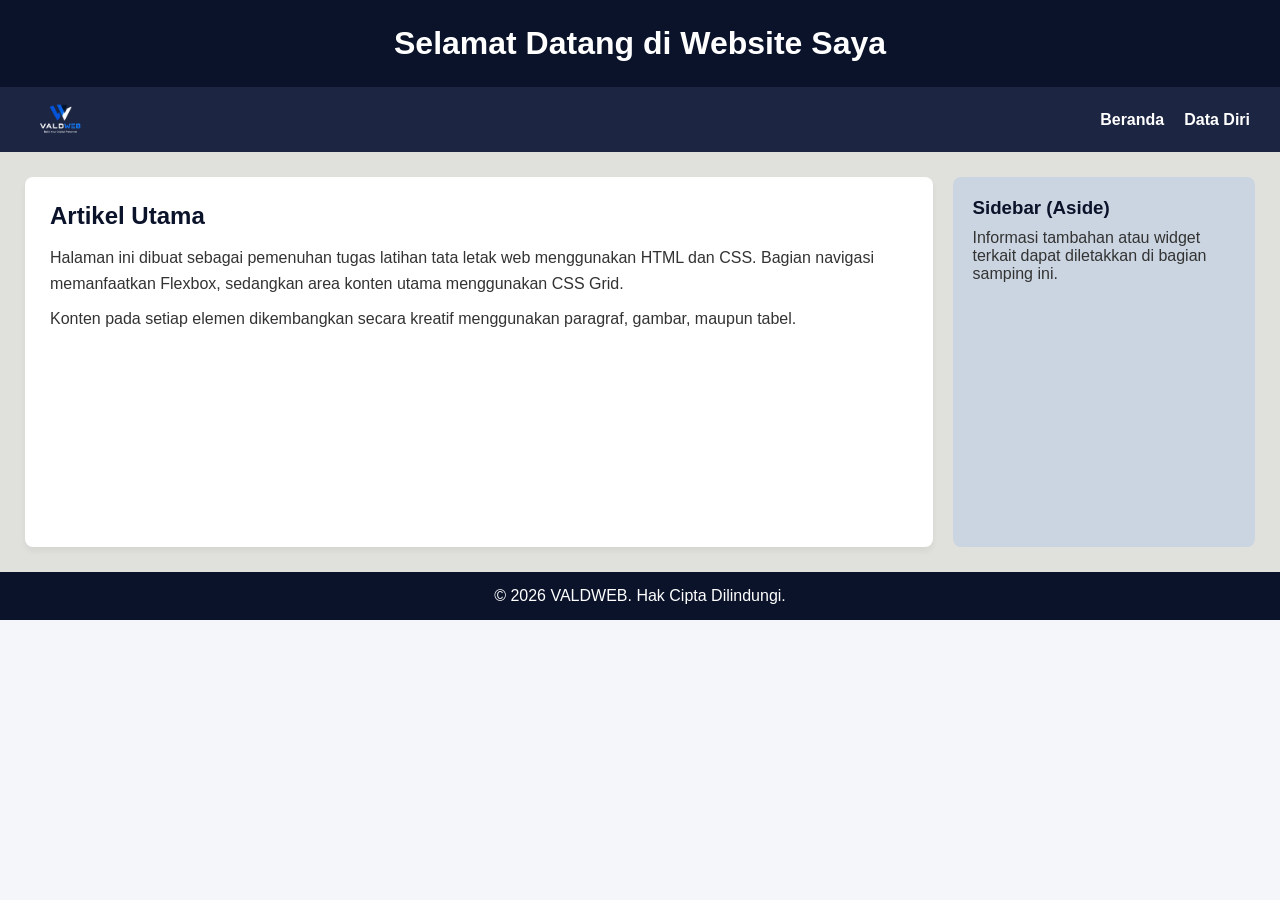
<file: P3/index.HTML>
<!DOCTYPE html>
<html lang="en">
<head>
    <meta charset="UTF-8">
    <meta name="viewport" content="width=device-width, initial-scale=1.0">
    <title>Beranda - Valdweb</title>
    <link rel="stylesheet" href="style.css">
</head>
<body>

    <header>
        <h1>Selamat Datang di Website Saya</h1>
    </header>

    <nav>
        <div class="logo">
            <img src="logo.png" alt="VALDWEB Logo">
        </div>
        <ul class="menu-nav">
            <li><a href="index.html">Beranda</a></li>
            <li><a href="biodata.html">Data Diri</a></li>
        </ul>
    </nav>

    <section class="main-section">
        <article>
            <h2>Artikel Utama</h2>
            <p>Halaman ini dibuat sebagai pemenuhan tugas latihan tata letak web menggunakan HTML dan CSS. Bagian navigasi memanfaatkan Flexbox, sedangkan area konten utama menggunakan CSS Grid.</p>
            <p>Konten pada setiap elemen dikembangkan secara kreatif menggunakan paragraf, gambar, maupun tabel.</p>
        </article>
        <aside>
            <h3>Sidebar (Aside)</h3>
            <p>Informasi tambahan atau widget terkait dapat diletakkan di bagian samping ini.</p>
        </aside>
    </section>

    <footer>
        <p>&copy; 2026 VALDWEB. Hak Cipta Dilindungi.</p>
    </footer>

</body>
</html>
</file>
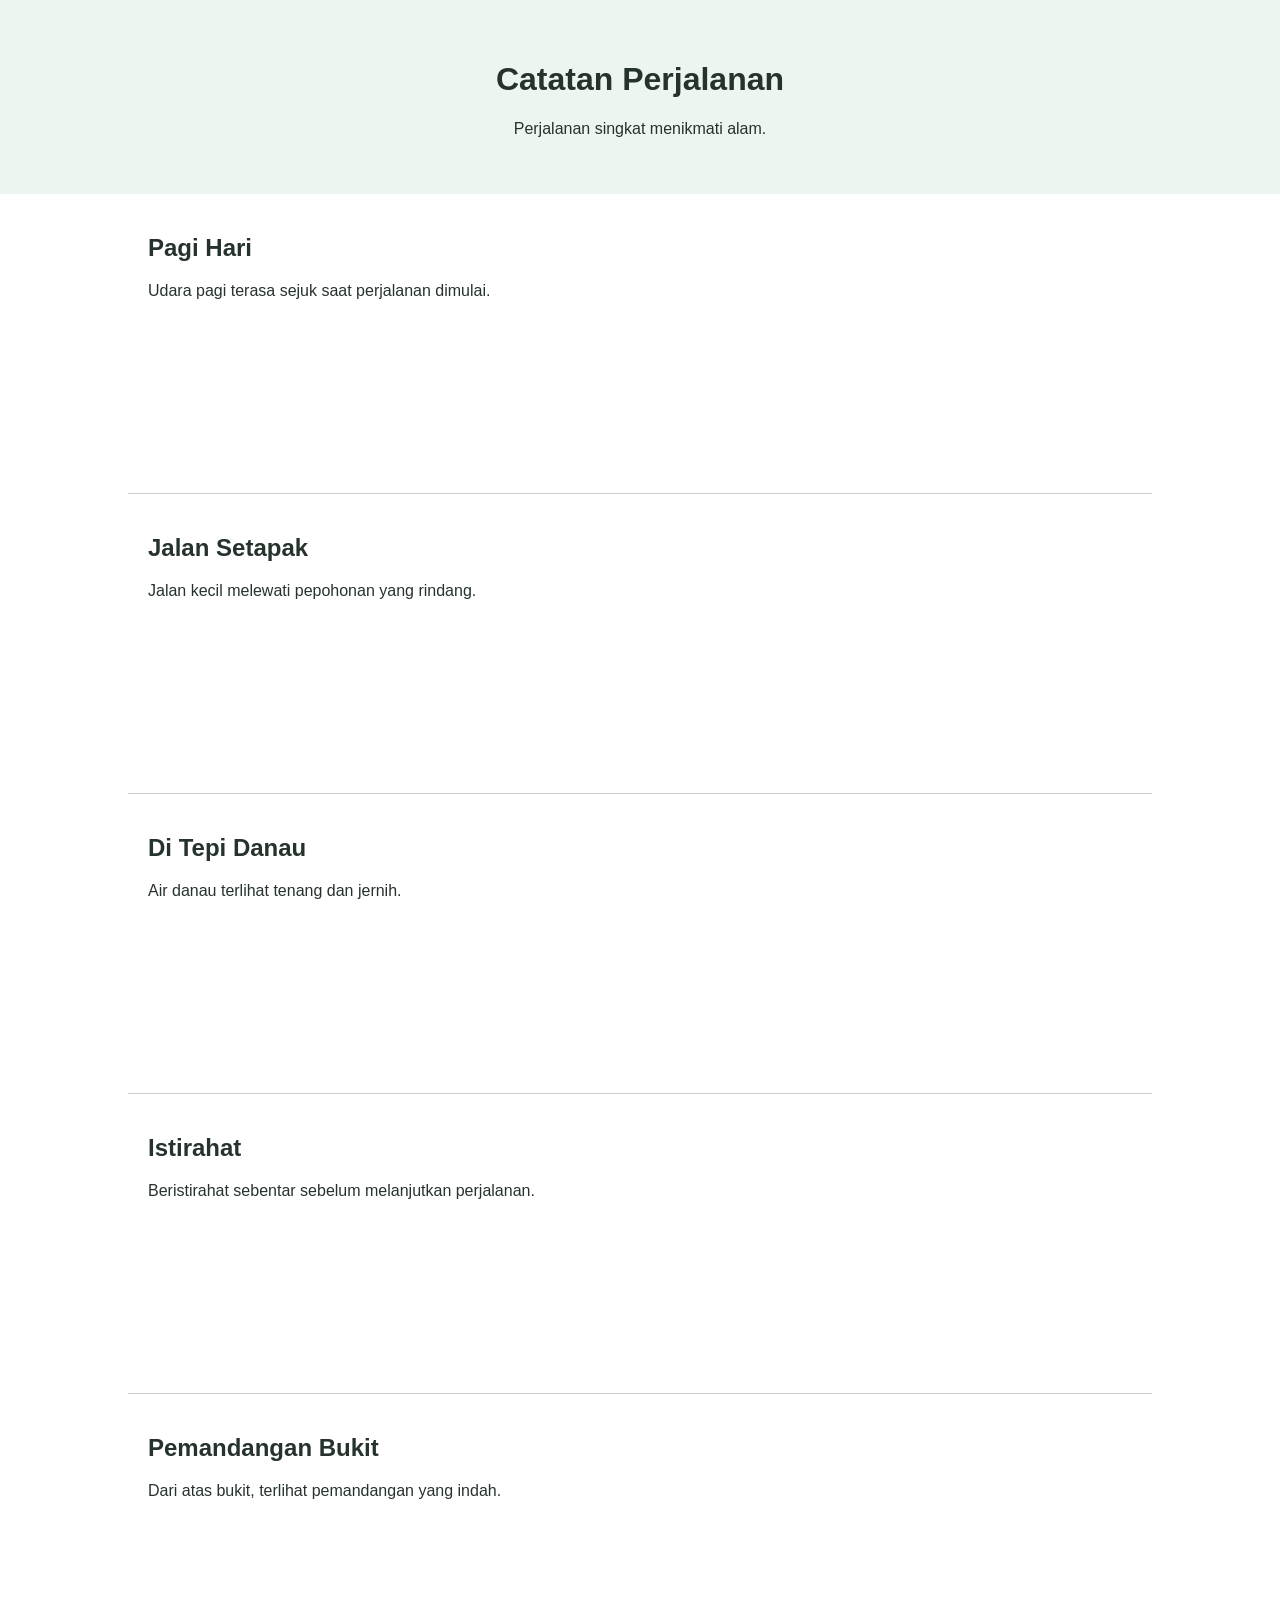
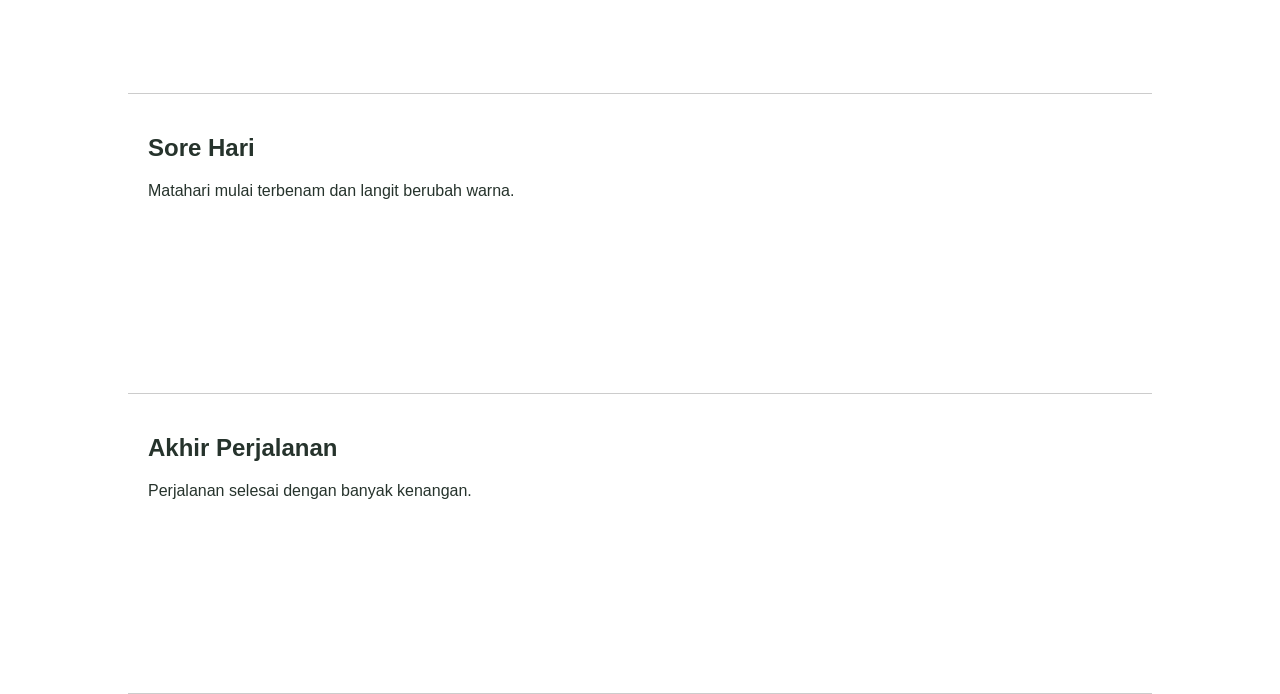
<file: P4/index.html>
<!DOCTYPE html>
<html lang="en">
<head>
  <meta charset="UTF-8">
  <meta name="viewport" content="width=device-width, initial-scale=1.0">
  <title>Latihan Tombol Kembali ke Atas</title>
  <link rel="stylesheet" href="style.css">
</head>
<body>
  <header id="atas">
    <h1>Catatan Perjalanan</h1>
    <p>Perjalanan singkat menikmati alam.</p>
  </header>

  <main>
    <section>
      <h2>Pagi Hari</h2>
      <p>Udara pagi terasa sejuk saat perjalanan dimulai.</p>
    </section>

    <section>
      <h2>Jalan Setapak</h2>
      <p>Jalan kecil melewati pepohonan yang rindang.</p>
    </section>

    <section>
      <h2>Di Tepi Danau</h2>
      <p>Air danau terlihat tenang dan jernih.</p>
    </section>

    <section>
      <h2>Istirahat</h2>
      <p>Beristirahat sebentar sebelum melanjutkan perjalanan.</p>
    </section>

    <section>
      <h2>Pemandangan Bukit</h2>
      <p>Dari atas bukit, terlihat pemandangan yang indah.</p>
    </section>

    <section>
      <h2>Sore Hari</h2>
      <p>Matahari mulai terbenam dan langit berubah warna.</p>
    </section>

    <section>
      <h2>Akhir Perjalanan</h2>
      <p>Perjalanan selesai dengan banyak kenangan.</p>
    </section>
  </main>

  <button id="tombol-atas" onclick="kembaliKeAtas()">↑</button>

  <script>
    function cekScroll() {
      var tombol = document.getElementById("tombol-atas");

      if (window.scrollY > 500) {
        tombol.style.display = "block";
      } else {
        tombol.style.display = "none";
      }
    }

    function kembaliKeAtas() {
      window.scrollTo(0, 0);
    }

    window.onscroll = cekScroll;
  </script>
</body>
</html>
</file>
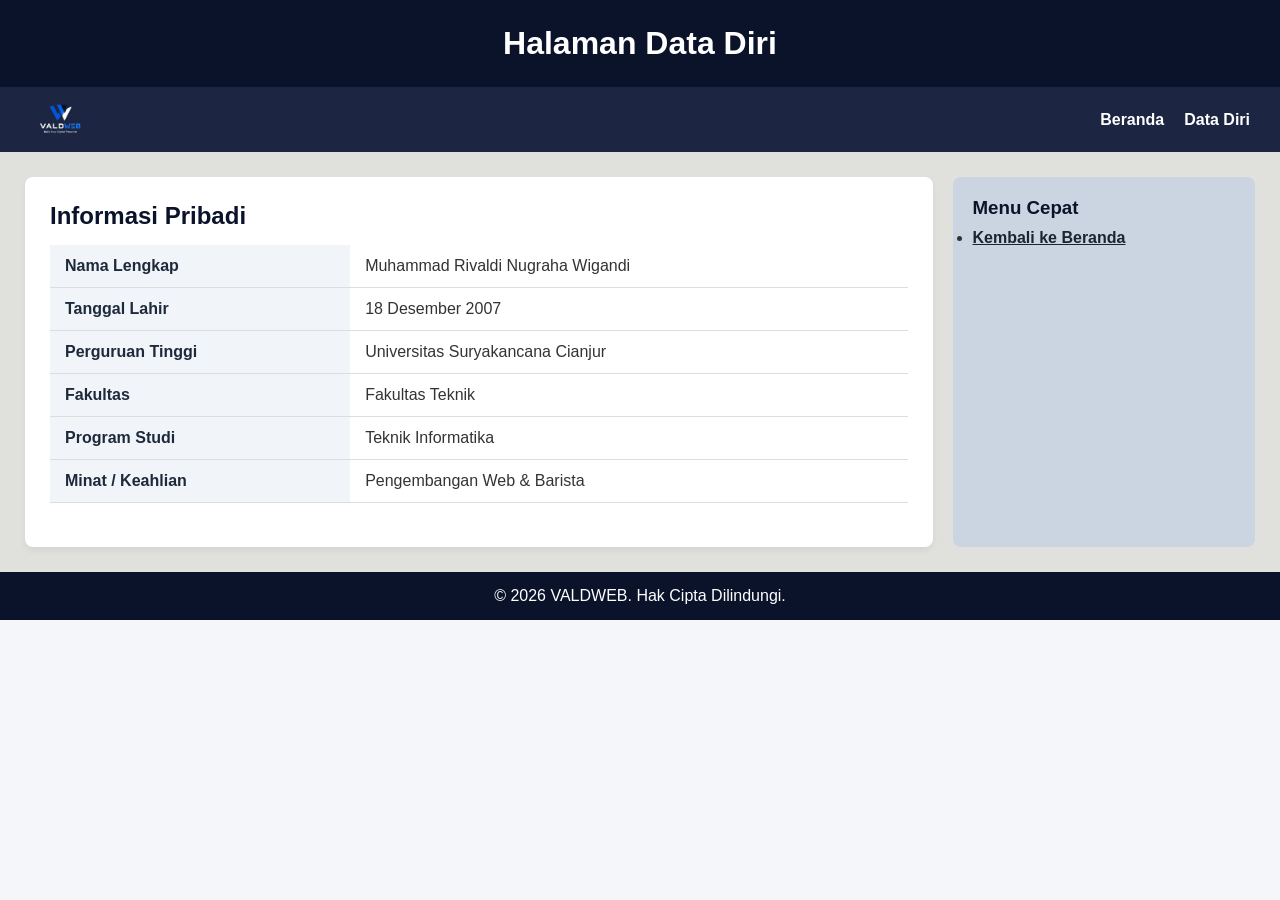
<file: P3/biodata.html>
<!DOCTYPE html>
<html lang="en">
<head>
    <meta charset="UTF-8">
    <meta name="viewport" content="width=device-width, initial-scale=1.0">
    <title>Data Diri - Valdweb</title>
    <link rel="stylesheet" href="style.css">
</head>
<body>

    <header>
        <h1>Halaman Data Diri</h1>
    </header>

    <nav>
        <div class="logo">
            <img src="logo.png" alt="VALDWEB Logo">
        </div>
        <ul class="menu-nav">
            <li><a href="index.html">Beranda</a></li>
            <li><a href="biodata.html">Data Diri</a></li>
        </ul>
    </nav>

    <section class="main-section">
        <article>
            <h2>Informasi Pribadi</h2>
            <table class="biodata-table">
                <tr>
                    <th>Nama Lengkap</th>
                    <td>Muhammad Rivaldi Nugraha Wigandi</td>
                </tr>
                <tr>
                    <th>Tanggal Lahir</th>
                    <td>18 Desember 2007</td>
                </tr>
                <tr>
                    <th>Perguruan Tinggi</th>
                    <td>Universitas Suryakancana Cianjur</td>
                </tr>
                <tr>
                    <th>Fakultas</th>
                    <td>Fakultas Teknik</td>
                </tr>
                <tr>
                    <th>Program Studi</th>
                    <td>Teknik Informatika</td>
                </tr>
                <tr>
                    <th>Minat / Keahlian</th>
                    <td>Pengembangan Web & Barista</td>
                </tr>
            </table>
        </article>
        <aside>
            <h3>Menu Cepat</h3>
            <ul>
                <li><a href="index.html" style="color: #1a252f; font-weight: bold;">Kembali ke Beranda</a></li>
            </ul>
        </aside>
    </section>

    <footer>
        <p>&copy; 2026 VALDWEB. Hak Cipta Dilindungi.</p>
    </footer>

</body>
</html>
</file>
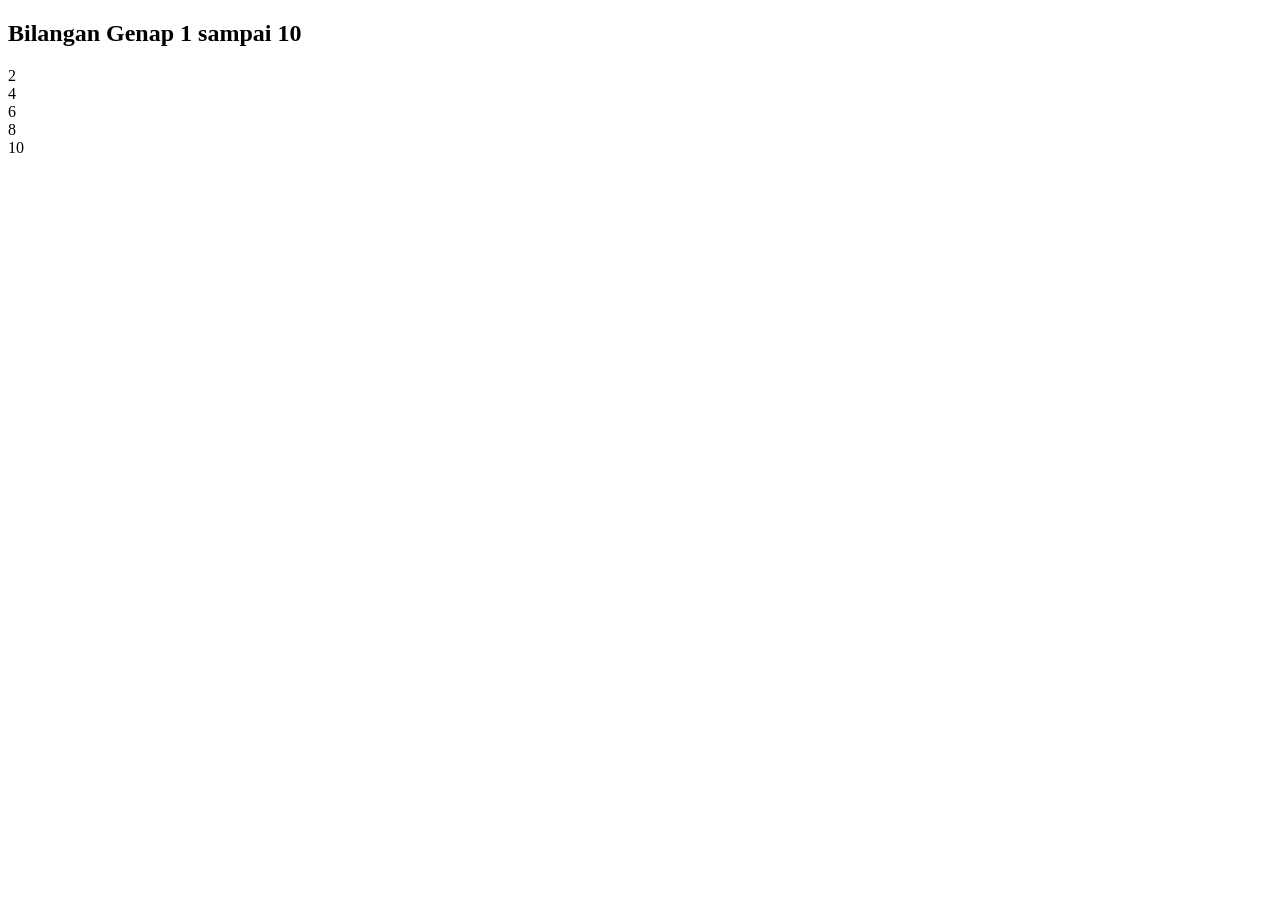
<file: P6/latihan1.html>
<!DOCTYPE html>
<html>
<head>
    <title>Latihan 1</title>
</head>
<body>

    <h2>Bilangan Genap 1 sampai 10</h2>

    <script>
        for (let i = 1; i <= 10; i++) {
            if (i % 2 == 0) {
                document.write(i + "<br>");
            }
        }
    </script>

</body>
</html>
</file>
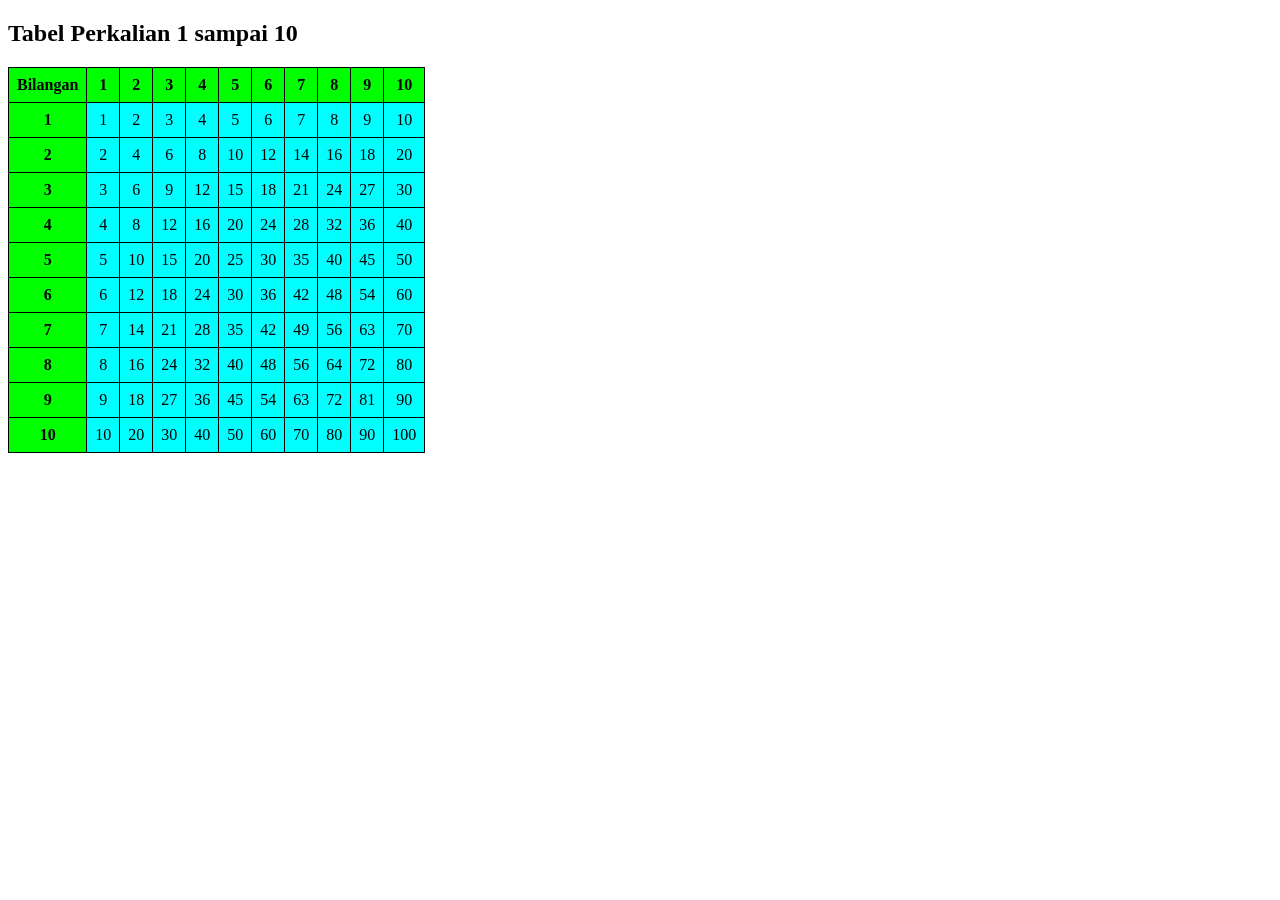
<file: P6/latihan2.html>
<!DOCTYPE html>
<html>
<head>
    <title>Latihan 2</title>
    <style>
        table {
            border-collapse: collapse;
        }

        th, td {
            border: 1px solid black;
            padding: 8px;
            text-align: center;
        }

        th {
            background-color: lime;
        }

        td {
            background-color: aqua;
        }
    </style>
</head>
<body>

    <h2>Tabel Perkalian 1 sampai 10</h2>

    <table>
        <tr>
            <th>Bilangan</th>

            <script>
                for (let i = 1; i <= 10; i++) {
                    document.write("<th>" + i + "</th>");
                }
            </script>
        </tr>

        <script>
            for (let i = 1; i <= 10; i++) {
                document.write("<tr>");
                document.write("<th>" + i + "</th>");

                for (let j = 1; j <= 10; j++) {
                    document.write("<td>" + (i * j) + "</td>");
                }

                document.write("</tr>");
            }
        </script>
    </table>

</body>
</html>
</file>
<file: P3/style.css>
* {
    margin: 0;
    padding: 0;
    box-sizing: border-box;
}

body {
    font-family: 'Segoe UI', Tahoma, Geneva, Verdana, sans-serif;
    color: #333;
    background-color: #f4f6f9;
}

header {
    background-color: #0b132b;
    color: #ffffff;
    padding: 25px;
    text-align: center;
}

nav {
    background-color: #1c2541;
    color: white;
    padding: 10px 30px;
    display: flex;
    justify-content: space-between;
    align-items: center;
}

nav .logo img {
    height: 45px;
    display: block;
}

nav .menu-nav {
    list-style: none;
    display: flex;
    gap: 20px;
}

nav .menu-nav li a {
    color: #ffffff;
    text-decoration: none;
    font-weight: 600;
    transition: color 0.3s;
}

nav .menu-nav li a:hover {
    color: #3a86ff;
}

.main-section {
    display: grid;
    grid-template-columns: 3fr 1fr;
    gap: 20px;
    padding: 25px;
    background-color: #e0e1dd;
    min-height: 420px;
}

article {
    background-color: #ffffff;
    padding: 25px;
    border-radius: 8px;
    box-shadow: 0 4px 6px rgba(0,0,0,0.05);
}

article h2 {
    margin-bottom: 15px;
    color: #0b132b;
}

article p {
    line-height: 1.6;
    margin-bottom: 10px;
}

aside {
    background-color: #cbd5e1;
    padding: 20px;
    border-radius: 8px;
}

aside h3 {
    margin-bottom: 10px;
    color: #0b132b;
}

.biodata-table {
    width: 100%;
    border-collapse: collapse;
    margin-top: 10px;
}

.biodata-table th, 
.biodata-table td {
    padding: 12px 15px;
    text-align: left;
    border-bottom: 1px solid #ddd;
}

.biodata-table th {
    background-color: #f1f5f9;
    color: #1e293b;
    width: 35%;
}

footer {
    background-color: #0b132b;
    color: white;
    text-align: center;
    padding: 15px;
}
</file>
<file: P4/style.css>
body {
  margin: 0;
  font-family: Arial, sans-serif;
  color: #26332c;
}

header {
  padding: 40px;
  background-color: #edf5ef;
  text-align: center;
}

main {
  width: 80%;
  margin: auto;
}

section {
  height: 300px;
  padding: 20px;
  border-bottom: 1px solid #cccccc;
  box-sizing: border-box;
}

#tombol-atas {
  display: none;
  position: fixed;
  right: 20px;
  bottom: 20px;
  width: 50px;
  height: 50px;
  border: none;
  border-radius: 50%;
  background-color: #287653;
  color: white;
  font-size: 24px;
  opacity: 0.65;
  cursor: pointer;
}

#tombol-atas:hover {
  opacity: 1;
}
</file>
